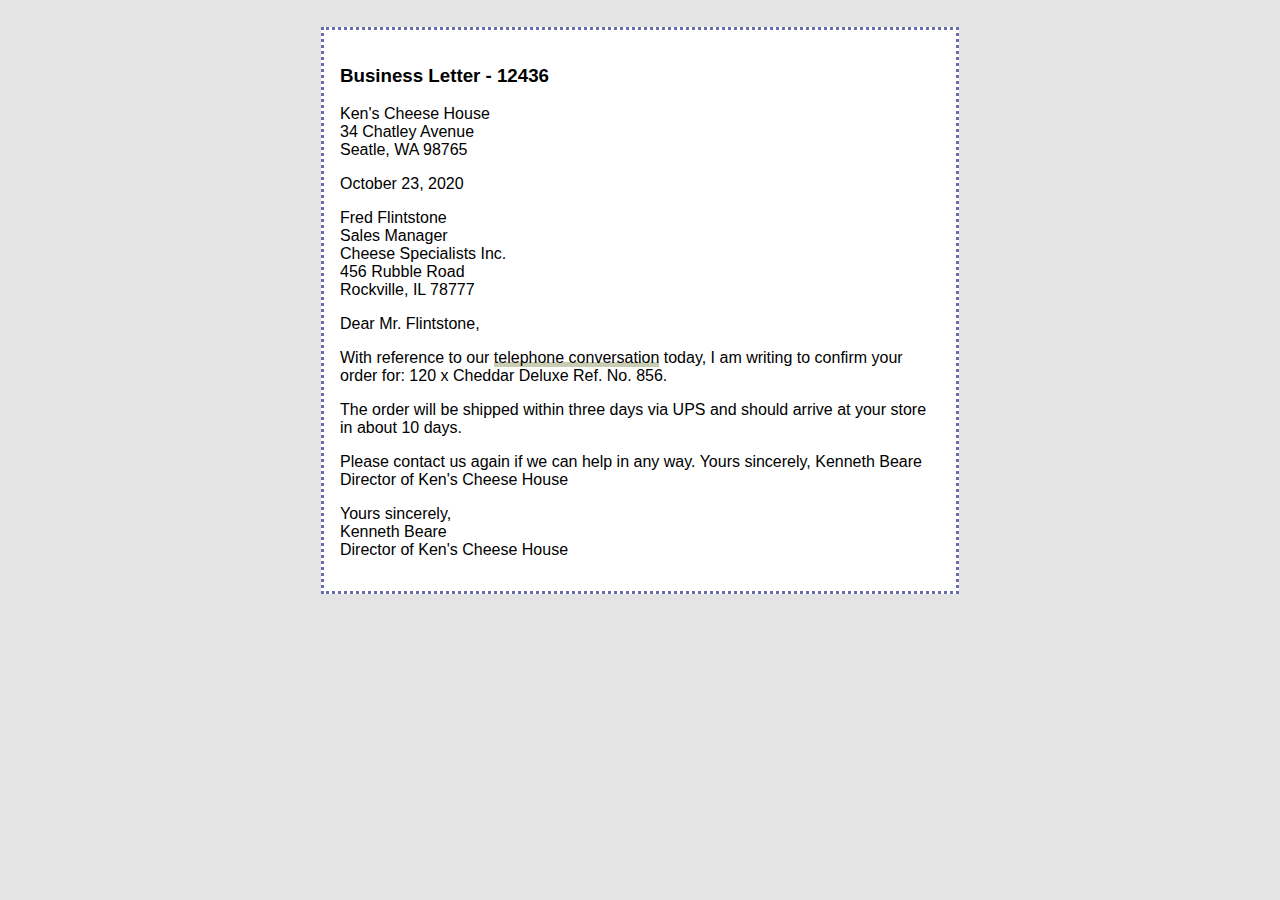
<file: index.html>
<!DOCTYPE html>
<html lang="en">
<head>
    <meta charset="UTF-8">
    <meta http-equiv="X-UA-Compatible" content="IE=edge">
    <meta name="viewport" content="width=device-width, initial-scale=1.0">
    
    <style>
        body{
             font-family:'Segoe UI', Tahoma, Geneva, Verdana, sans-serif;
             background-color: rgb(228, 228, 228);
        }
        .container{
           
            margin-top: 3vh;
            margin-left: auto; margin-right: auto;
            max-width: 600px;
            background-color: #fff;
            padding: 1rem;
            border: dotted rgb(106, 106, 175) 3px;
    
        }
      
    </style>
    <title>Day1-Day2</title>
</head>
<body>
    <div class="container">
        <h3>
            Business Letter - 12436
        </h3>
        <p>Ken's Cheese House<br>
        34 Chatley Avenue<br>
        Seatle, WA 98765</p>
        <p>October 23, 2020</p>
        
        <p>
        Fred Flintstone<br>Sales Manager <br>Cheese Specialists Inc. <br>456 Rubble Road<br>Rockville, IL 78777 
        </p>
        <p>Dear Mr. Flintstone,</p>
        <p>With reference to our <span style="border-bottom: 5px solid rgba(130, 139, 78, 0.432); line-height: 0.5; display: inline-block;">telephone conversation</span> today, I am writing to confirm your order for: 120 x Cheddar Deluxe Ref. No. 856.</p>
        <p>The order will be shipped within three days via UPS and should arrive at your store in about 10 days.</p>
        <p> Please contact us again if we can help in any way. Yours sincerely, Kenneth Beare Director of Ken's Cheese House</p>
        <p>Yours sincerely,<br>Kenneth Beare<br>Director of Ken's Cheese House</p>
    </div>
</body>
</html>
</file>
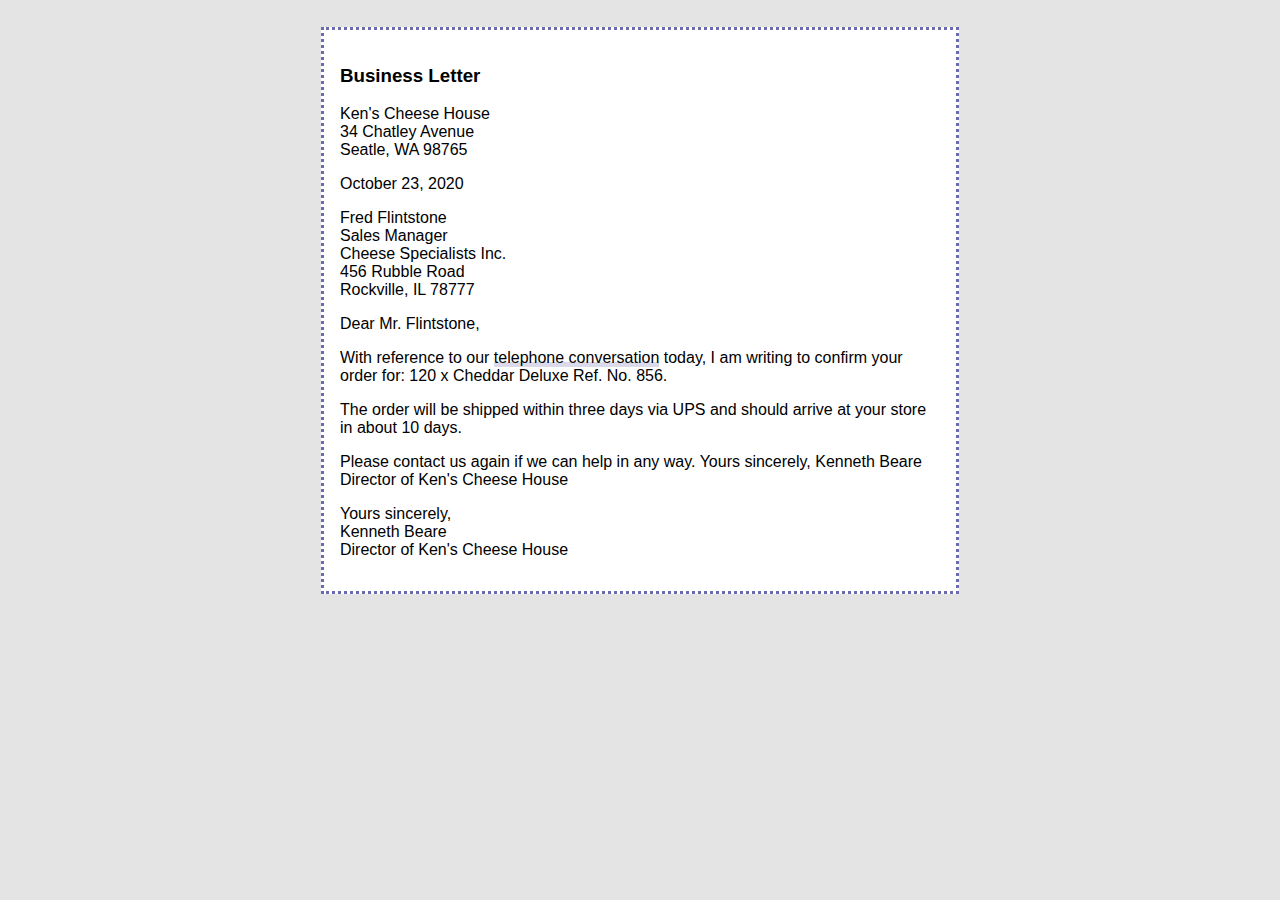
<file: Day1-Day2/index.html>
<!DOCTYPE html>
<html lang="en">
<head>
    <meta charset="UTF-8">
    <meta http-equiv="X-UA-Compatible" content="IE=edge">
    <meta name="viewport" content="width=device-width, initial-scale=1.0">
    
    <style>
        body{
             font-family:'Segoe UI', Tahoma, Geneva, Verdana, sans-serif;
             background-color: rgb(228, 228, 228);
        }
        .container{
           
            margin-top: 3vh;
            margin-left: auto; margin-right: auto;
            max-width: 600px;
            background-color: #fff;
            padding: 1rem;
            border: dotted rgb(106, 106, 175) 3px;
    
        }
      
    </style>
    <title>Day1-Day2</title>
</head>
<body>
    <div class="container">
        <h3>
            Business Letter
        </h3>
        <p>Ken's Cheese House<br>
        34 Chatley Avenue<br>
        Seatle, WA 98765</p>
        <p>October 23, 2020</p>
        
        <p>
        Fred Flintstone<br>Sales Manager <br>Cheese Specialists Inc. <br>456 Rubble Road<br>Rockville, IL 78777 
        </p>
        <p>Dear Mr. Flintstone,</p>
        <p>With reference to our <span style="border-bottom: 5px solid rgba(106, 106, 175, 0.247); line-height: 0.5; display: inline-block;">telephone conversation</span> today, I am writing to confirm your order for: 120 x Cheddar Deluxe Ref. No. 856.</p>
        <p>The order will be shipped within three days via UPS and should arrive at your store in about 10 days.</p>
        <p> Please contact us again if we can help in any way. Yours sincerely, Kenneth Beare Director of Ken's Cheese House</p>
        <p>Yours sincerely,<br>Kenneth Beare<br>Director of Ken's Cheese House</p>
    </div>
</body>
</html>
</file>
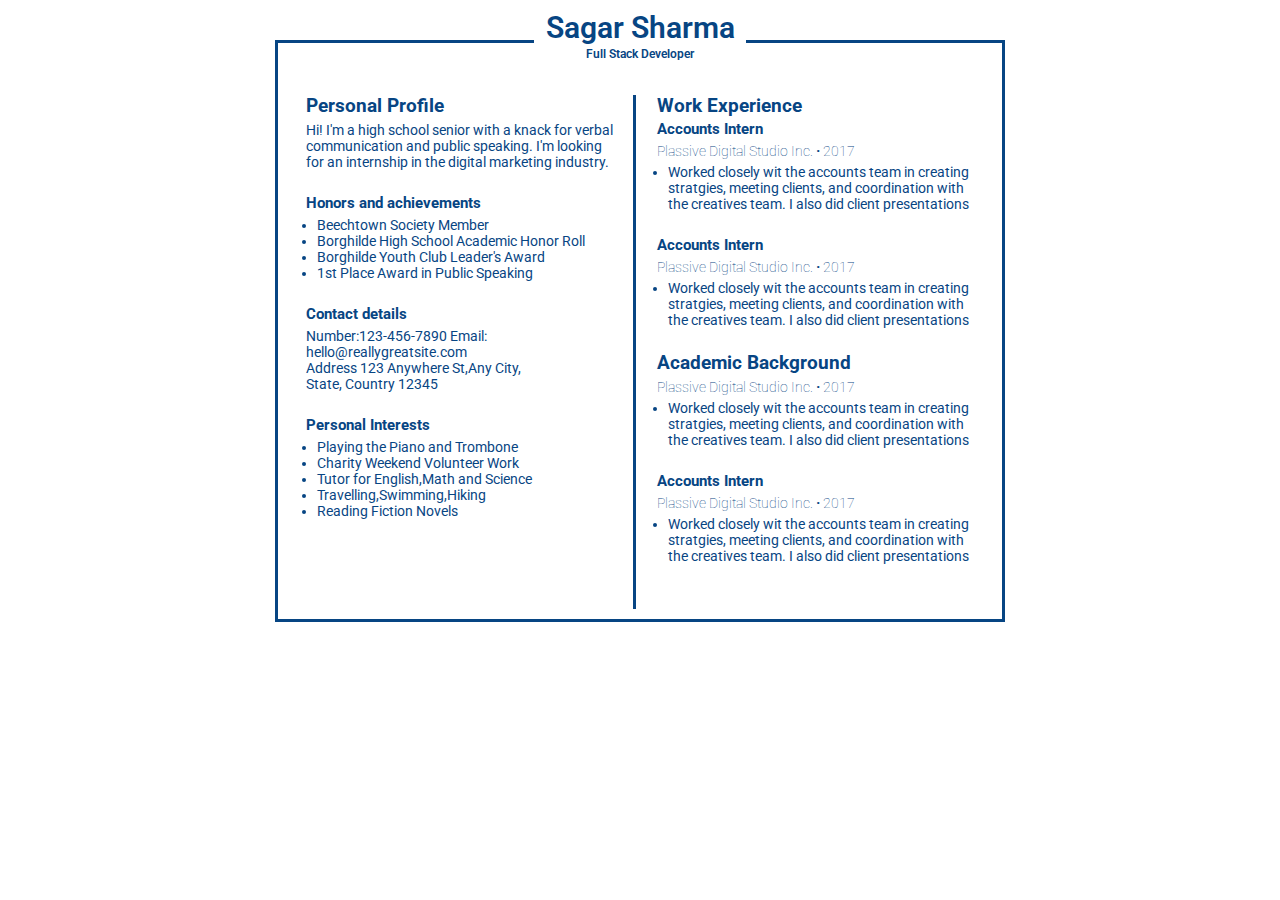
<file: Day3/index.html>
<!DOCTYPE html>
<html lang="en">
<head>
    <meta charset="UTF-8">
    <meta http-equiv="X-UA-Compatible" content="IE=edge">
    <meta name="viewport" content="width=, initial-scale=1.0">
    <link rel="stylesheet" href="style.css">
    
    <title>Resume - Template</title>
</head>
<body>
    
<fieldset>

        <legend>
            <p id="name">Sagar Sharma<br><span id="name-span">Full Stack Developer</span></p> 
        </legend>
        
        <div id="wrapper" >
        
            <div id="column-1">
                <h3>Personal Profile</h3>

                <p>Hi! I'm a high school senior with a knack 
                for verbal communication and public 
                speaking. I'm looking for an internship 
                in the digital marketing industry.</p>

                <h4>Honors and achievements</h4>
                
                    
                <ul>
                    <li>Beechtown Society Member</li>
                    <li>Borghilde High School Academic Honor Roll</li>
                    <li>Borghilde Youth Club Leader's Award</li>
                    <li>1st Place Award in Public Speaking</li>
                </ul>

                <h4>Contact details</h4>

                <p>
                    Number:123-456-7890 Email: hello@reallygreatsite.com <br>
                    Address 123 Anywhere St,Any City, <br>
                    State, Country 12345
                </p>

                <h4>Personal Interests</h4>

                <ul>
                    <li>Playing the Piano and Trombone</li>
                    <li>Charity Weekend Volunteer Work</li>
                    <li>Tutor for English,Math and Science</li>
                    <li>Travelling,Swimming,Hiking</li>
                    <li>Reading Fiction Novels</li>
                </ul>
                        
            </div>

            <div id="column-2"> 
                  <h3>Work Experience</h3>

                  <h4>Accounts Intern</h4>

                  <p id="exerience-place">Plassive Digital Studio Inc. &bull; 2017</p>
                  <ul><li>Worked closely wit the accounts team in creating stratgies, meeting clients, and coordination with the creatives team. I also did client presentations</li></ul>

                  <h4>Accounts Intern</h4>
                  <p id="exerience-place">Plassive Digital Studio Inc. &bull; 2017</p>
                  <ul><li>Worked closely wit the accounts team in creating stratgies, meeting clients, and coordination with the creatives team. I also did client presentations</li></ul>


                  <h3>Academic Background</h3>

                  <p id="exerience-place">Plassive Digital Studio Inc. &bull; 2017</p>
                  <ul><li>Worked closely wit the accounts team in creating stratgies, meeting clients, and coordination with the creatives team. I also did client presentations</li></ul>

                  <h4>Accounts Intern</h4>
                  <p id="exerience-place">Plassive Digital Studio Inc. &bull; 2017</p>
                  <ul><li>Worked closely wit the accounts team in creating stratgies, meeting clients, and coordination with the creatives team. I also did client presentations</li></ul>


            </div>
        </div> 
</fieldset>
    
  
    
</body>
</html>
</file>
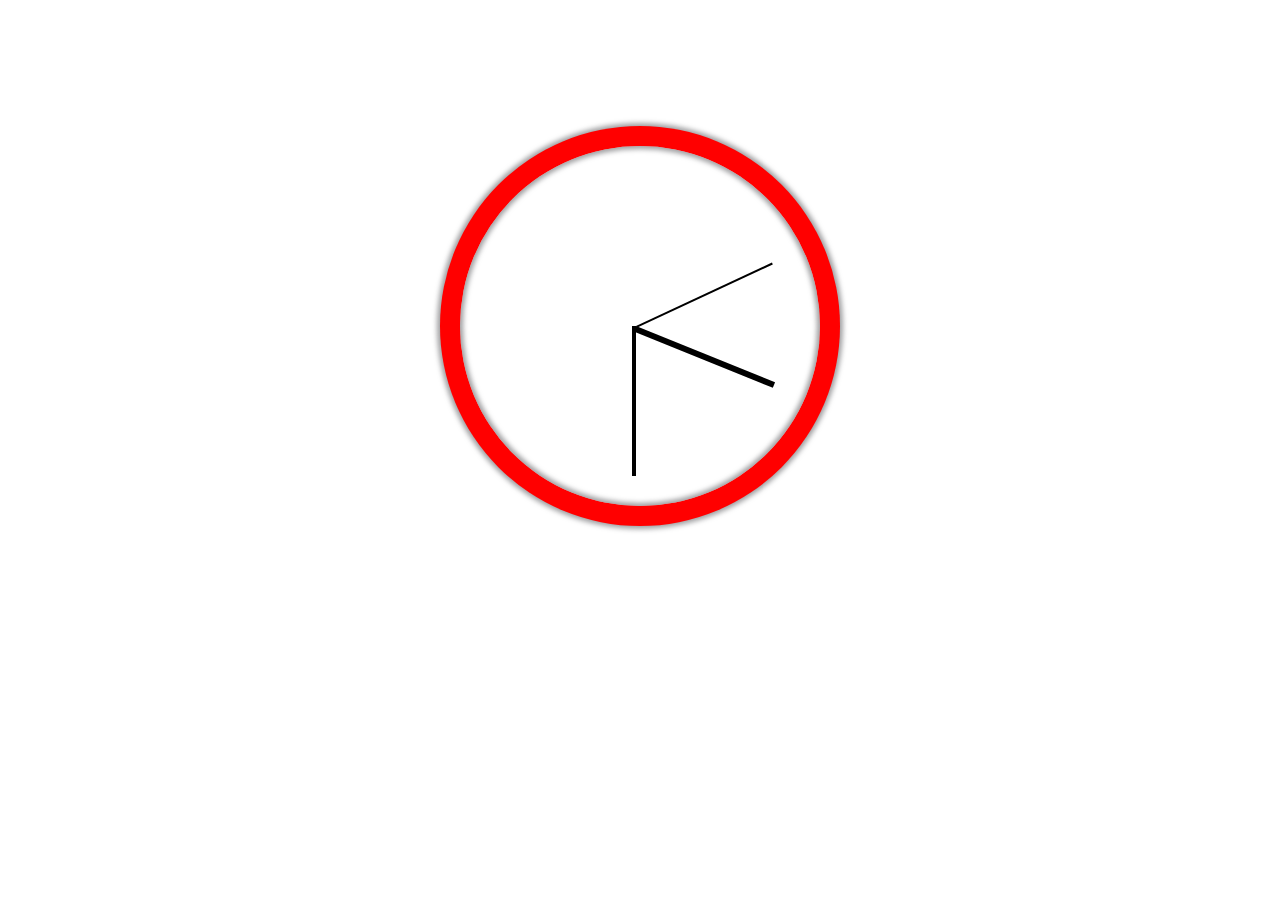
<file: Day4/index.html>
<!DOCTYPE html>
<html lang="en">
<head>
    <meta charset="UTF-8">
    <meta http-equiv="X-UA-Compatible" content="IE=edge">
    <meta name="viewport" content="width=device-width, initial-scale=1.0">
    <style>
        .container{
            margin: 14vh auto;
            max-width: 400px;;
        }
       .rim{
           height: 400px;
           width: 400px;
           background-color: red;
           border-radius: 50%;
           display: flex;
           justify-content: center;
           align-items: center;
           box-shadow: 0 0 5px 3px rgba(112, 112, 114, 0.664);
       }
       .inner-body{
           height: 360px;
           width: 360px;
           background-color: #fff;
           border-radius: 50%;
           position: absolute;
           box-shadow:inset 0 0 5px 3px rgba(112, 112, 114, 0.664);
       }

       .hour{
           
           width: 6px;
        background-color: #000;
           position: absolute;
           left: 49%;
           bottom: 50%;
           margin: auto;
           height: 150px;
           transform: rotate(112deg);
           transform-origin: 0 100%;
       }
       .minute{
           
           width: 4px;
        background-color: #000;
           position: absolute;
           left: 49%;
           bottom: 50%;
           margin: auto;
           height: 150px;
           transform: rotate(180deg);
           transform-origin: 0 100%;
       }
       .second{
           
           width: 2px;
        background-color: #000;
           position: absolute;
           left: 49%;
           bottom: 50%;
           margin: auto;
           height: 150px;
           transform: rotate(65deg);
           transform-origin: 0 100%;
       }

    </style>
    <title>Day 4 THA</title>
</head>
<body>
    <section class="container">
    <div class="rim">
        <div class="inner-body">
            <div class="hour"></div>
            <div class="minute"></div>
            <div class="second"></div>
        </div>
    </div>
    </section>
</body>
</html>
</file>
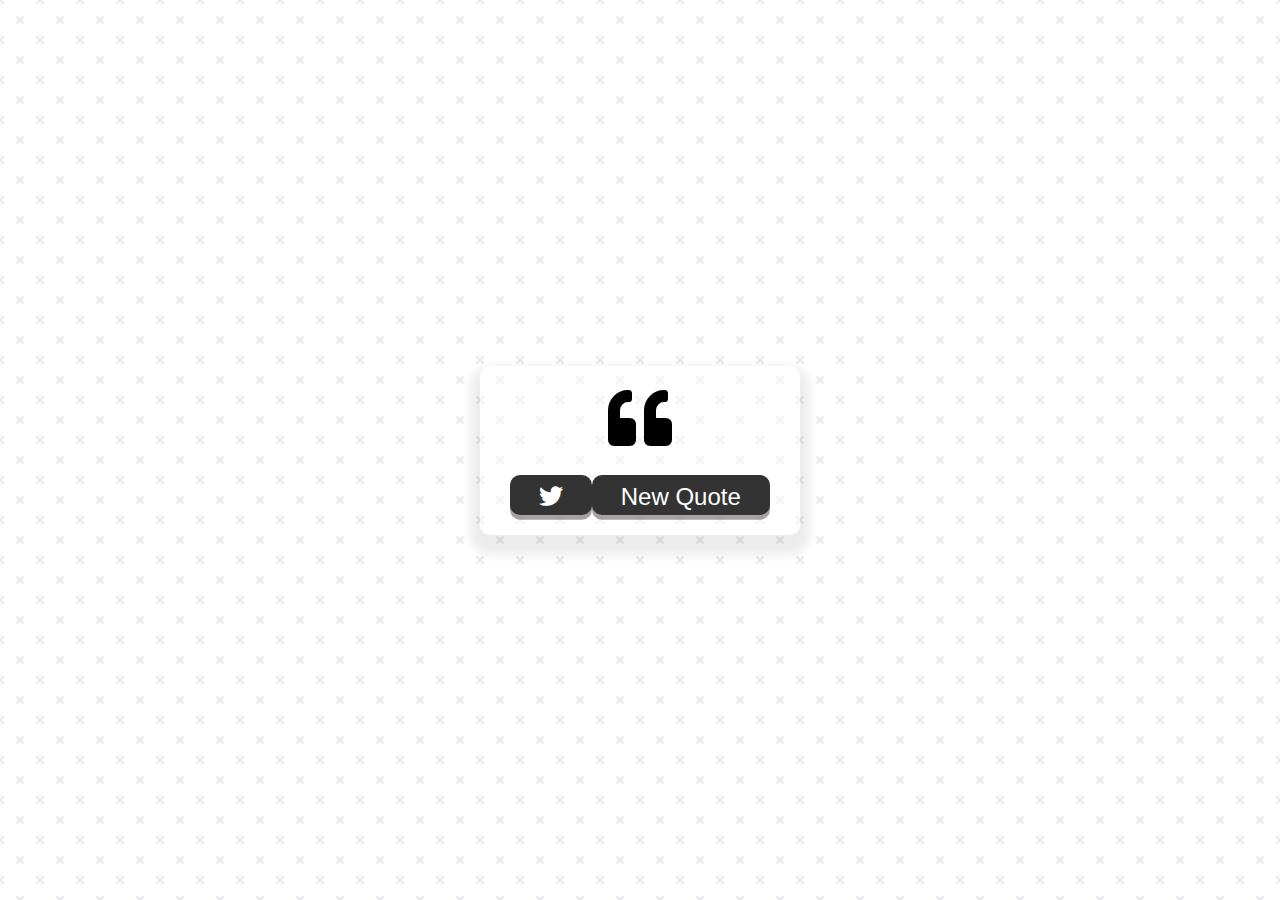
<file: quote-generator/index.html>
<!DOCTYPE html>
<html lang="en">
<head>
    <meta charset="UTF-8">
    <meta http-equiv="X-UA-Compatible" content="IE=edge">
    <meta name="viewport" content="width=device-width, initial-scale=1.0">
    <title>Qoute Generator</title>
    <link rel="stylesheet" href="https://cdnjs.cloudflare.com/ajax/libs/font-awesome/5.15.3/css/all.min.css">
    <link rel="stylesheet" href="style.css">
    
</head>
<body>
    <div class="quote-container" id="quote-container">
         <!-- Qoute -->
         <div class="quote-text">
             <i class="fas fa-quote-left"></i>
             <span id="quote"></span>
         </div>
         <!-- Author -->
         <div class="quote-author">
             <span id="author"></span>
         </div>
         <!-- Button -->
         <div class="button-container">
             <button class="twitter-button" id="twitter" title="Tweet This!">
               <i class="fab fa-twitter"></i>
             </button>
             <button id="new-quote">New Quote</button>
         </div>
    </div>
    <!-- Loader -->
    <!-- <div class="loader" id="loader"> -->

    </div>
    <script src="script.js"></script>
   
  
</body>
</html>
</file>
<file: Day3/style.css>
@import url('https://fonts.googleapis.com/css2?family=Roboto:wght@300&display=swap');

:root {
    --blue: #074583;
    
  } 


body{
    
    font-family: 'Roboto', sans-serif;
    color: var(--blue);
}

#wrapper{
   
    display:flex;
    justify-content: center;
    margin-top: 15px;
}
#column-1{
    
     float:left;
     width:auto;
     padding: 1rem;
     padding-top: 0px;

 }

 #column-2{
     
     float: left;
     border-left:3px solid var(--blue);;
     height: auto;
     width: auto;
     padding:1.3rem;
     padding-top: 0px;
}

 fieldset{
     
     border: .2rem solid var(--blue);
     height:auto;
     max-width:700px;
     margin:auto;
    
     

 }
 legend{
    
     width:13rem;
     text-align: center;
     font-weight: 600;
     
}

 #name{
     font-size: 30px;
     line-height: 20px;
     margin:10px 0px 10px 0px;
 }
#name-span{
    font-size: 12px;
    margin-top: 0px;
}

p{
    font-size: 14px;
   
    margin-top: 5px;;
    margin-bottom: 1.5rem;
}

h3{
    margin-top:0px;
    margin-bottom: .2rem;
}

ul{
    
    padding-left:.7rem;
    margin-top:5px;
    font-size: 14px;
    margin-bottom: 1.5rem;;
}
h4{
    font-size: 15px;
    margin-top:0px;
    margin-bottom: .2rem;
    
}


#exerience-place{
    font-size: 14px;
  
    font-weight: lighter;
    margin-bottom: .2rem;
}

.mt-4{
    padding-top:62px;
}
</file>
<file: quote-generator/style.css>
@import url('https://fonts.googleapis.com/css2?family=Oswald:wght@200;400;500&display=swap');


html{
    box-sizing: border-box;
}

body{
    margin: 0;
    min-height: 100vh;
    font-family: 'Oswald', sans-serif;
    background-image: url("data:image/svg+xml,%3Csvg xmlns='http://www.w3.org/2000/svg' width='40' height='40' viewBox='0 0 40 40'%3E%3Cg fill-rule='evenodd'%3E%3Cg fill='%239C92AC' fill-opacity='0.22'%3E%3Cpath d='M0 38.59l2.83-2.83 1.41 1.41L1.41 40H0v-1.41zM0 1.4l2.83 2.83 1.41-1.41L1.41 0H0v1.41zM38.59 40l-2.83-2.83 1.41-1.41L40 38.59V40h-1.41zM40 1.41l-2.83 2.83-1.41-1.41L38.59 0H40v1.41zM20 18.6l2.83-2.83 1.41 1.41L21.41 20l2.83 2.83-1.41 1.41L20 21.41l-2.83 2.83-1.41-1.41L18.59 20l-2.83-2.83 1.41-1.41L20 18.59z'/%3E%3C/g%3E%3C/g%3E%3C/svg%3E");
    color: #000000;
    display: flex;
    text-align: center;
    align-items: center;
    justify-content: center;
}

.quote-container{
    width: auto;
    max-width: 900px;
    padding: 20px 30px;
    border-radius: 10px;
    background-color:rgba(255, 255, 255, 0.452) ;
    box-shadow: 0 10px 10px 10px rgba(0, 0, 0, 0.075) ;
}

.quote-text{
    font-size: 2.75rem;
}

.long-quote{
    font-size: 2rem;
}

.fa-quote-left{
    font-size: 4rem;
}

.quote-author{
    margin-top: 20px;
    font-weight: 300;
    font-style: italic;
    font-size: 2rem;
}

.button-container{
    margin-top: 20px;
    display: flex;
    justify-content: space-between;
}

button{
    cursor: pointer;
    font-size: 1.5rem;
    height: 2.5rem;
    border: none;
    border-radius: 10px;
    color: #ffffff;
    background-color: #333;
    padding: 0.5rem 1.8rem;
    box-shadow:0 0.3rem rgba(122, 112, 112, 0.658);
}

button:hover{
    filter: brightness(110%);
}

button:active{
    transform: translate(0, 0.3rem);
    box-shadow: 0 0.1rem rgba(255, 255, 255, 0.65);
}

.twitter-button:hover{
    color: #38a1f3;
}

.fa-twitter{
    font-size: 1.5rem;

}

/* Loader */
.loader {
    border: 16px solid #f3f3f3; /* Light grey */
    border-top: 16px solid #27292b; /* Blue */
    border-radius: 50%;
    width: 120px;
    height: 120px;
    animation: spin 2s linear infinite;
  }
  
  @keyframes spin {
    0% { transform: rotate(0deg); }
    100% { transform: rotate(360deg); }
  }

/* Media Query for mobile and Tab */
@media screen and  (max-width:1000px){
    .quote-container{
        margin: auto 10px;
    }
    .quote-text{
        font-size: 2rem;
    }
    .fa-quote-left{
        font-size: 3rem;
    }
}
</file>
